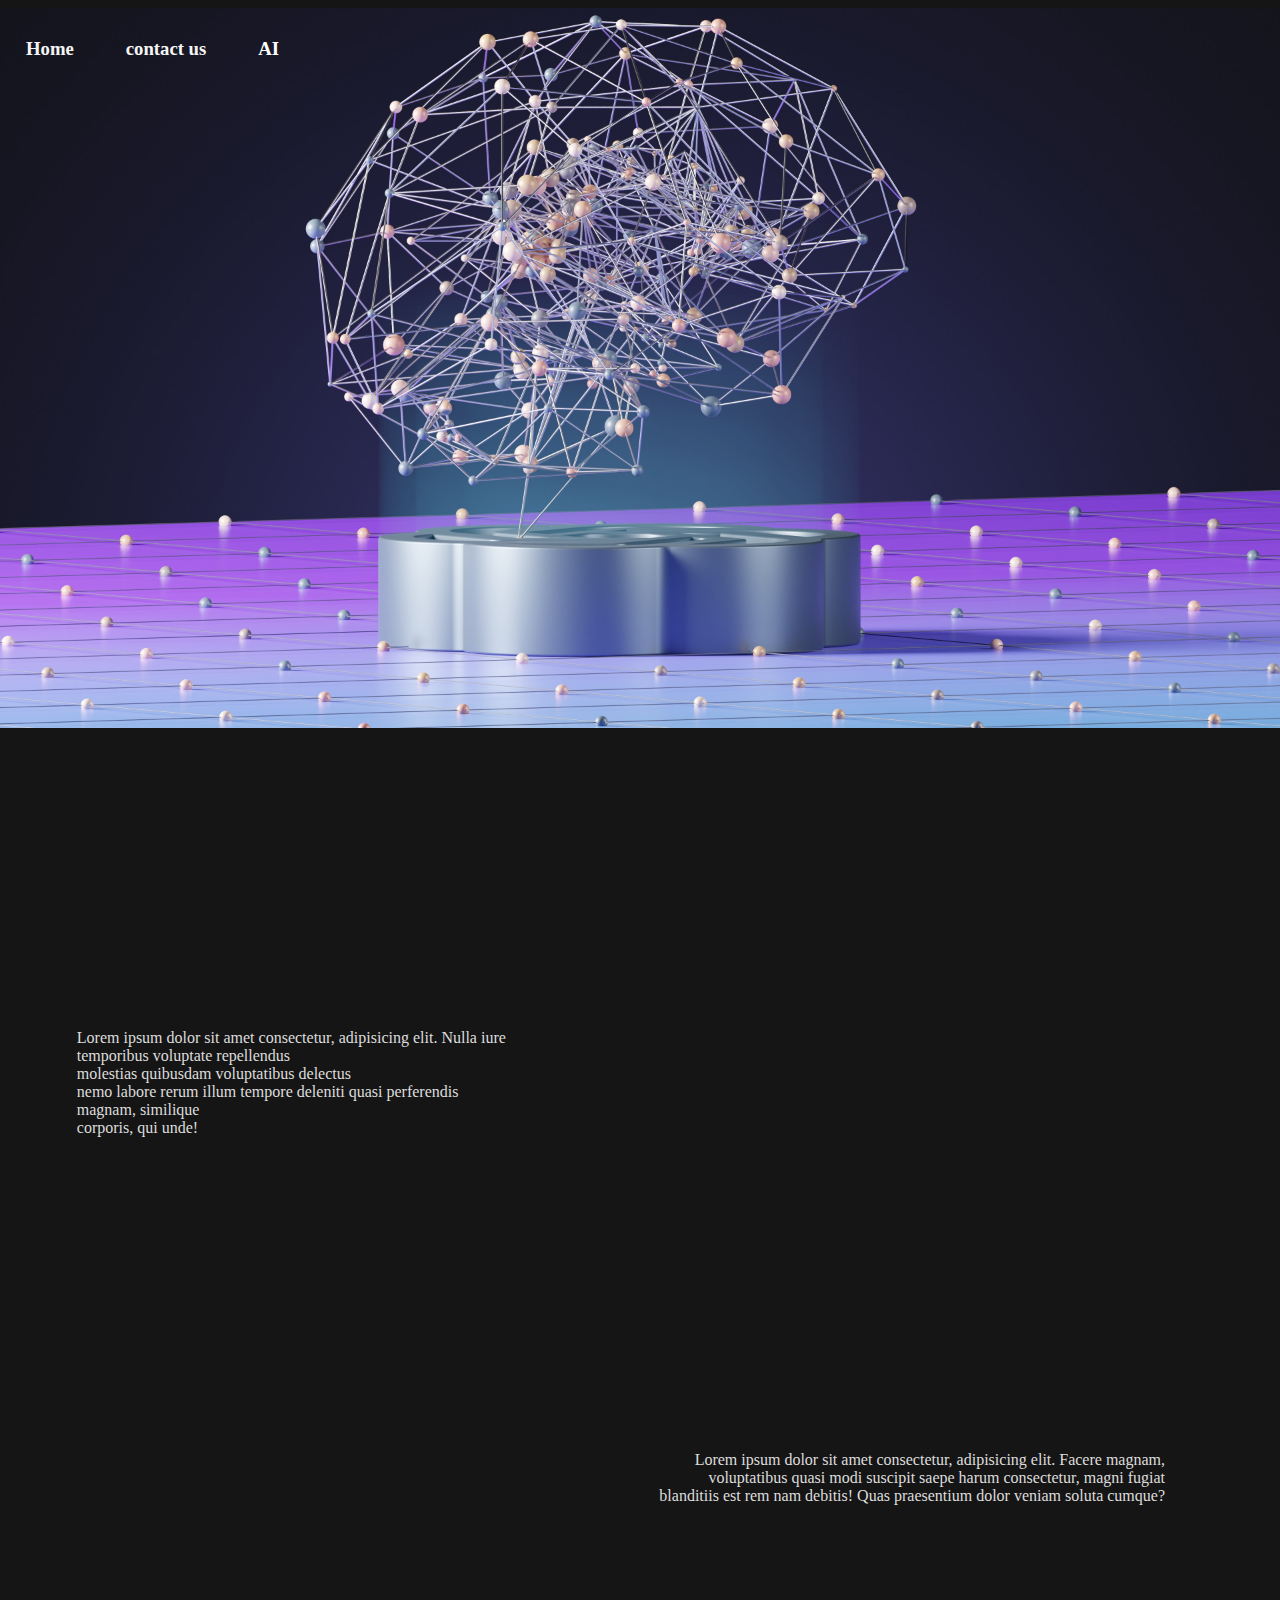
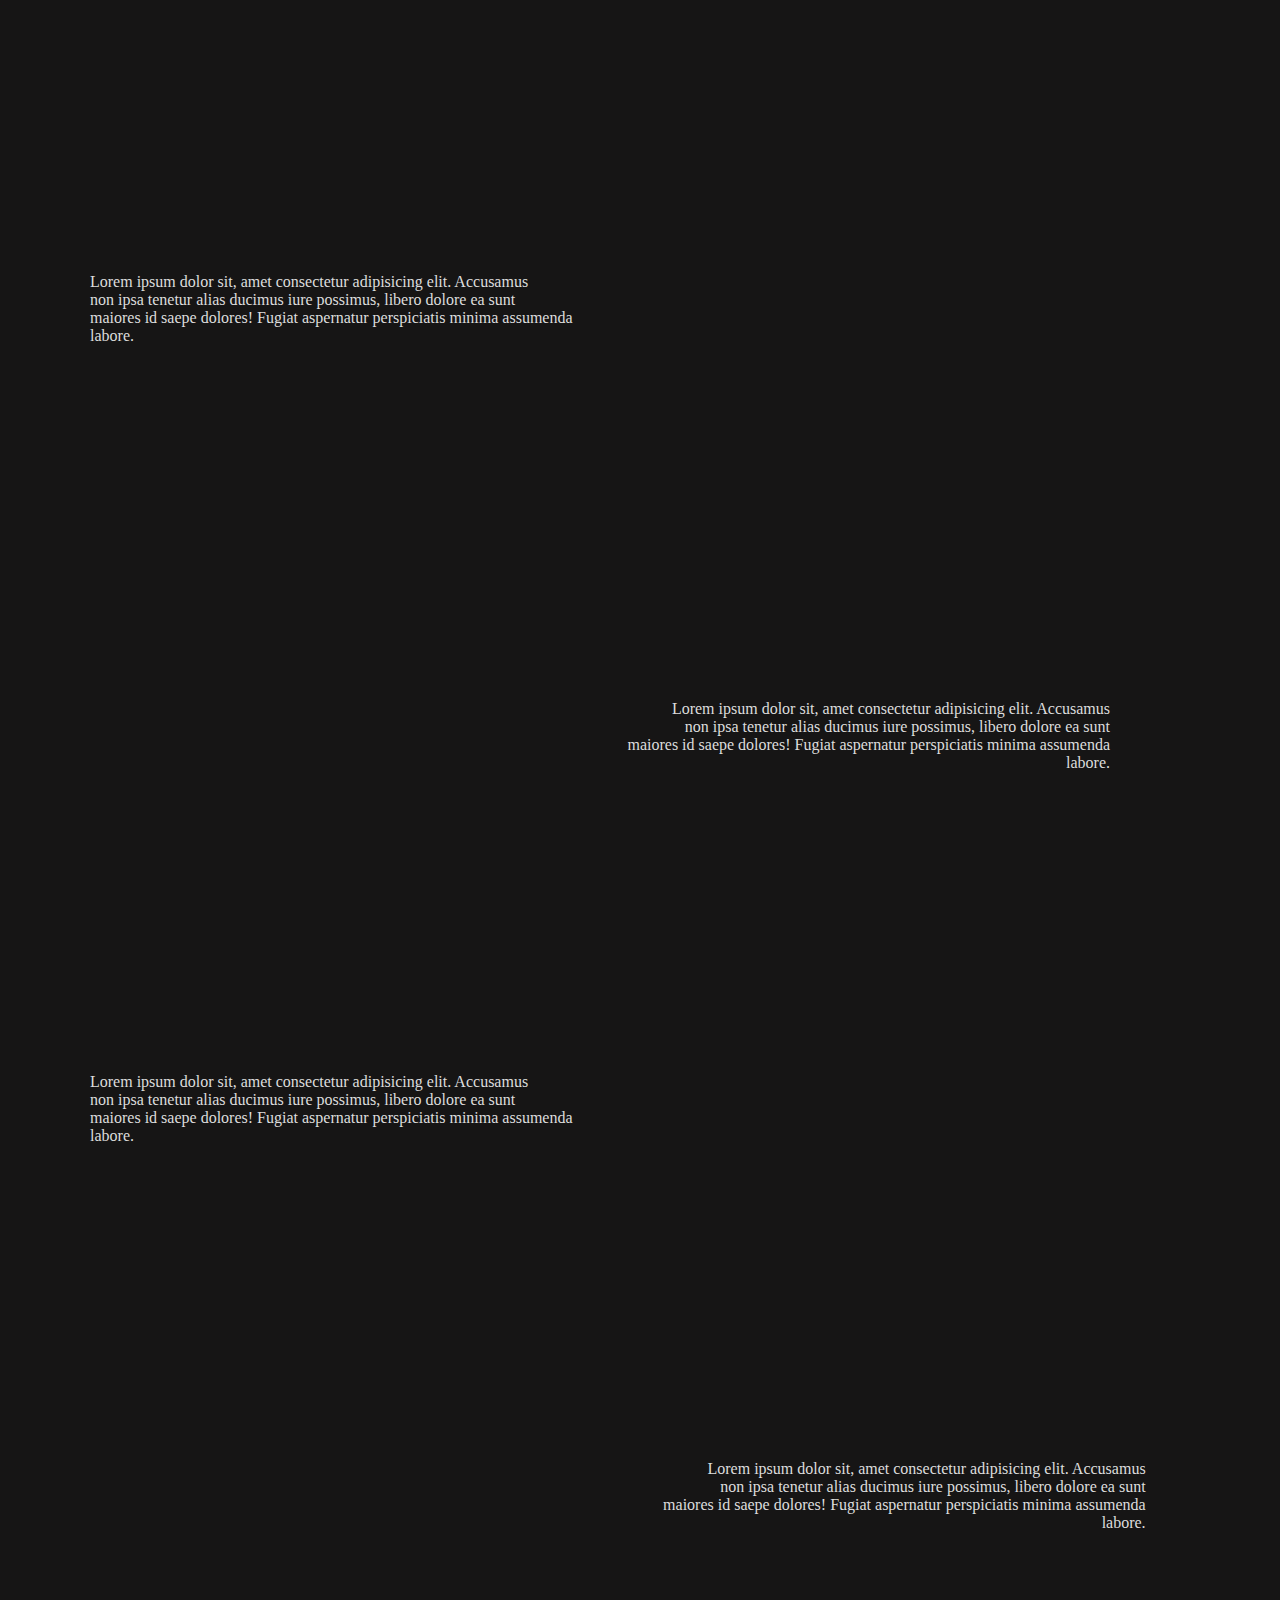
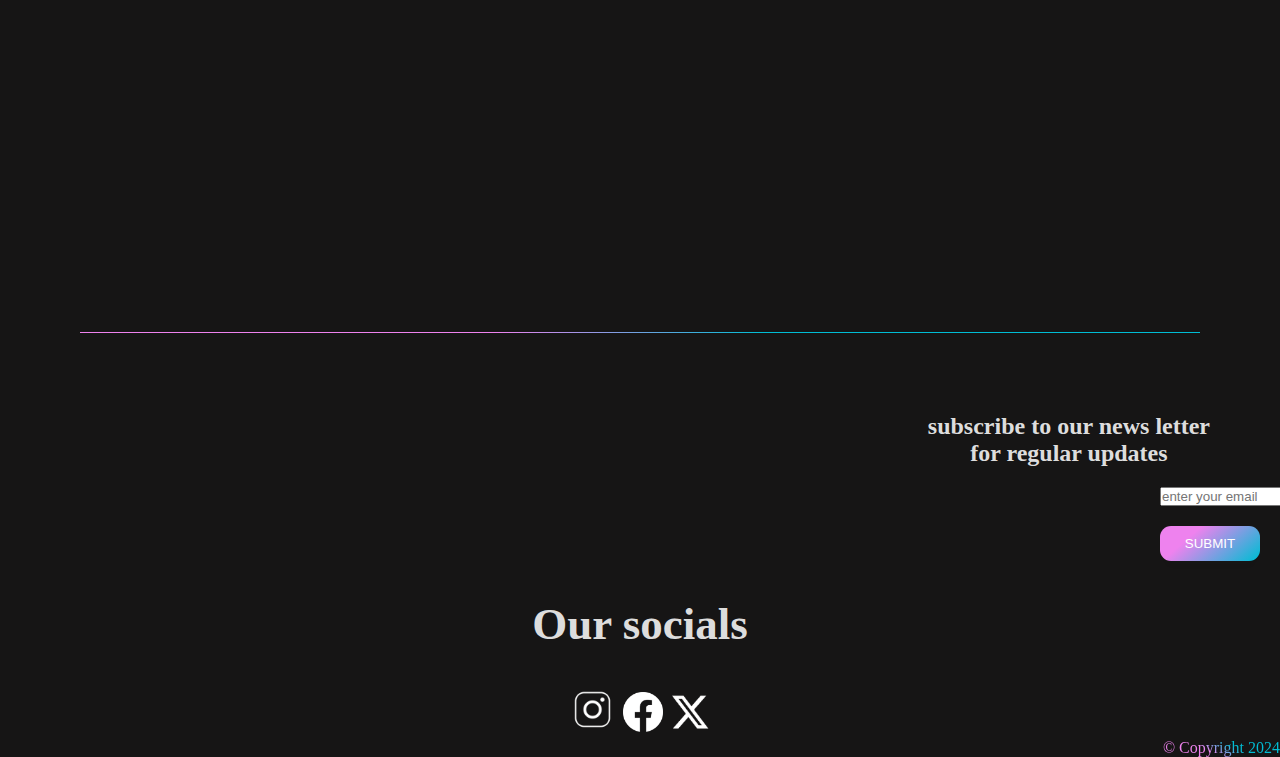
<file: index.html>
<!DOCTYPE html>
<html lang="en">
<head>
    <meta charset="UTF-8">
    <meta name="viewport" content="width=device-width, initial-scale=1.0">
    <title>AI</title>
    <link rel="stylesheet" href="sho.css">
    <script src="https://code.jquery.com/jquery-3.6.4.min.js"></script>

</head>
<body>
    <header>
     
        <div class="container">
            <nav class="menu">
                <ul class="menubar">
                    <li><a href="sho.html"><H3>Home</H3></a></li>
                    <li><a href="contact.html"><H3>contact us</H3></a></li>
                    <div class="dropdown">
                        <button class="dropbtn"><h3>AI</h3>
                          <i class="down"></i>
                        </button>
                        <div class="dropdown-content">
                          <a href="#chatgpt">CHAT GPT</a>
                          <a href="#Bard">BARD</a>
                          <a href="#co-pilot">CO-PILOT</a>
                          <a href="#claude">CLAUDE</a>
                          <a href="#jasper">JASPER</a>
                          <a href="#Chatsonic">CHATSONIC</a>
                        </div>
                      </div>
                </ul>
            </nav>
        </div>
        </div>
    </header>
    <img src="growtika-nGoCBxiaRO0-unsplash.jpg"  style="width: 100%;" alt="">
    <div class="mid">
        <div class="m" id="m1">
            <h1 id="chatgpt"class="animate-on-scroll">Chat GPT </h1> 
            <p>Lorem ipsum dolor sit amet consectetur, adipisicing elit. Nulla iure temporibus voluptate repellendus <br>molestias quibusdam voluptatibus delectus <br> nemo labore rerum illum tempore deleniti quasi perferendis magnam, similique<br> corporis, qui unde!</p>
        </div>
        <div class="m">
            <img src="chatgpt.png" alt="logo" class="animate-on-scroll" >
        </div>
    </div>
    <div class="d">
        <h1 id="Bard" class="animate-on-scroll">BARD</h1>
        <p>Lorem ipsum dolor sit amet consectetur, adipisicing elit. Facere magnam,<br> voluptatibus quasi modi suscipit saepe harum consectetur, magni fugiat <br>blanditiis est rem nam debitis! Quas praesentium dolor veniam soluta cumque?</p>

        <img src="bard.png" alt="logo"class="animate-on-scroll">

    </div>
    <div class="cop">
        <h1 id="co-pilot" class="animate-on-scroll">CO-PILOT</h1>
        <P>Lorem ipsum dolor sit, amet consectetur adipisicing elit. Accusamus <br>non ipsa tenetur alias ducimus iure possimus, libero dolore ea sunt<br> maiores id saepe dolores! Fugiat aspernatur perspiciatis minima assumenda <BR>labore.</P>
        <img src="2.png" alt="logo"class="animate-on-scroll">    
    </div>
    <div class="claude">
        <h1 id="claude" class="animate-on-scroll">Claude</h1>
        <P>Lorem ipsum dolor sit, amet consectetur adipisicing elit. Accusamus <br>non ipsa tenetur alias ducimus iure possimus, libero dolore ea sunt<br> maiores id saepe dolores! Fugiat aspernatur perspiciatis minima assumenda <BR>labore.</P>
        <img src="claude.png" alt="logo"class="animate-on-scroll">    
    </div>
    <div class="jasper">
        <h1 id="jasper" class="animate-on-scroll">Jasper Chat</h1>
        <P>Lorem ipsum dolor sit, amet consectetur adipisicing elit. Accusamus <br>non ipsa tenetur alias ducimus iure possimus, libero dolore ea sunt<br> maiores id saepe dolores! Fugiat aspernatur perspiciatis minima assumenda <BR>labore.</P>
        <img src="jasper.png" alt="logo"class="animate-on-scroll">    
    </div>
    <div class="Chatsonic">
        <h1 id="Chatsonic"class="animate-on-scroll">Chatsonic</h1>
        <P>Lorem ipsum dolor sit, amet consectetur adipisicing elit. Accusamus <br>non ipsa tenetur alias ducimus iure possimus, libero dolore ea sunt<br> maiores id saepe dolores! Fugiat aspernatur perspiciatis minima assumenda <BR>labore.</P>
        <img src="chatsonic2.png" alt="logo"class="animate-on-scroll">    
    </div>
        <footer class="footer">
            <hr class="hr1">
            <h2 class="text">subscribe to our news letter <br> for regular updates</h2>
            <div class="newsletter">
                <form action = ""></form>
                 <label for=""></label><input type="email" placeholder="enter your email">
                 <button id="submit" name="submit" class="btn">submit</button>
            </div>

            <div class="text2"><h2>Our socials </h2>
            <a href="https://www.instagram.com">
                <img src="insta.png" alt="insta" srcset="" width="45px" height="45px">
            </a>
            <a href="https://www.facebook.com">
                <img src="fb.png" alt="fb" width="40px" height="40px" >
            </a>
            <a href="https://twitter.com/home">
                <img src="x.png" alt="twitter" width="40px" height="40px">
            </a>
            
            </div>
        <div class="copyright">
            &copy; Copyright 2024
    </footer>
    <script src="sho.js"></script>
 
</body>
</html>
</file>
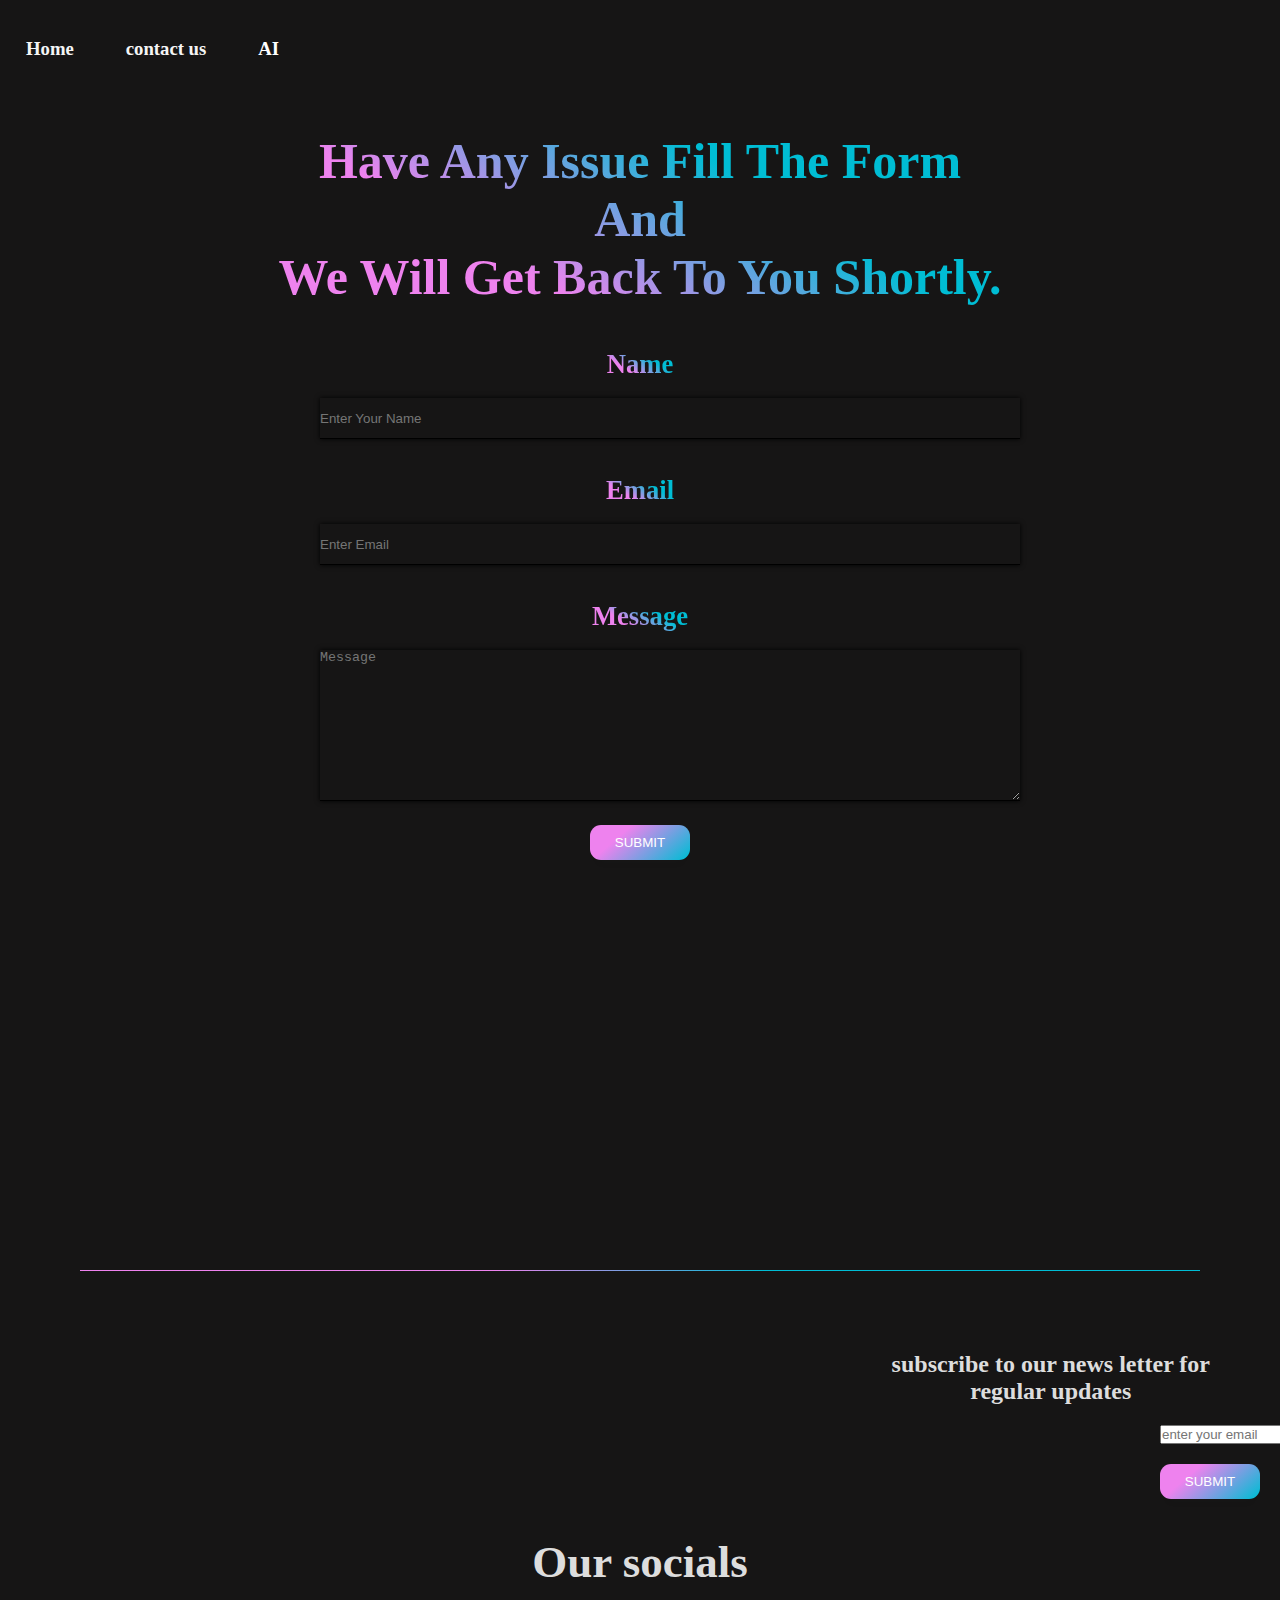
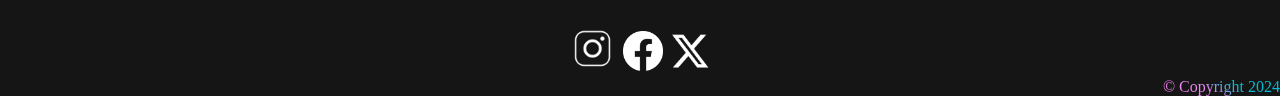
<file: contact.html>
<!DOCTYPE html>
<html lang="en">
<head>
    <meta charset="UTF-8">
    <meta name="viewport" content="width=device-width, initial-scale=1.0">
    <title>Contact </title>
    <link rel="stylesheet" href="sho.css">
    <link rel="stylesheet" href="contact.css">
</head>
<body>
    <header>
        
        <div class="container">
            <nav class="menu">
                <ul class="menubar">
                    <li><a href="sho.html"><H3>Home</H3></a></li>
                    <li><a href="contact.html"><H3>contact us</H3></a></li>
                    <div class="dropdown">
                        <button class="dropbtn"><h3>AI</h3>
                          <i class="down"></i>
                        </button>
                        <div class="dropdown-content">
                          <a href="sho.html">CHAT GPT</a>
                          <a href="sho.html">BARD</a>
                          <a href="sho.html">CO-PILOT</a>
                          <a href="sho.html">CLAUDE</a>
                          <a href="sho.html">JASPER</a>
                          <a href="sho.html">CHATSONIC</a>
                        </div>
                      </div>
                </ul>
            </nav>
        </div>
    </header>
    <div>
       <br><br><br><br><br><h1 class="heading">Have Any Issue Fill The Form <br>And<br> We Will Get Back To You Shortly.</h1>
    </div>
    <div class="form">
        <form action="" class="contact">
            <h3 for="">Name</h3><br><br>
            <input type="text" id="name" placeholder="Enter Your Name"><br><br><br>
            <h3 for="">Email</h3><br><br>
            <input type="email" id="email" placeholder="Enter Email"><br><br><br>
            <h3 for="">Message</h3><br><br>
            <textarea name="" id="" cols="30" placeholder="Message" rows="10" style="height: 150px;"></textarea><br>
            <button class="btn">Submit</button>
        </form>
    </div>





    <footer class="footer">
        <hr class="hr1">
        <h2 class="text">subscribe to our news letter for <br> regular updates</h2>
        <div class="newsletter">
            <form action = ""></form>
             <label for=""></label><input type="email" placeholder="enter your email">
             <button id="submit" class="btn" name="submit">submit</button>
        </div>

        <div class="text2"><h2>Our socials </h2>
        <a href="https://www.instagram.com">
            <img src="insta.png" alt="insta" srcset="" width="45px" height="45px">
        </a>
        <a href="https://www.facebook.com">
            <img src="fb.png" alt="fb" width="40px" height="40px" >
        </a>
        <a href="https://twitter.com/home">
            <img src="x.png" alt="twitter" width="40px" height="40px">
        </a>
        
        </div>

    <div class="copyright">
        &copy; Copyright 2024
</footer> 
</body>
</html>
</file>
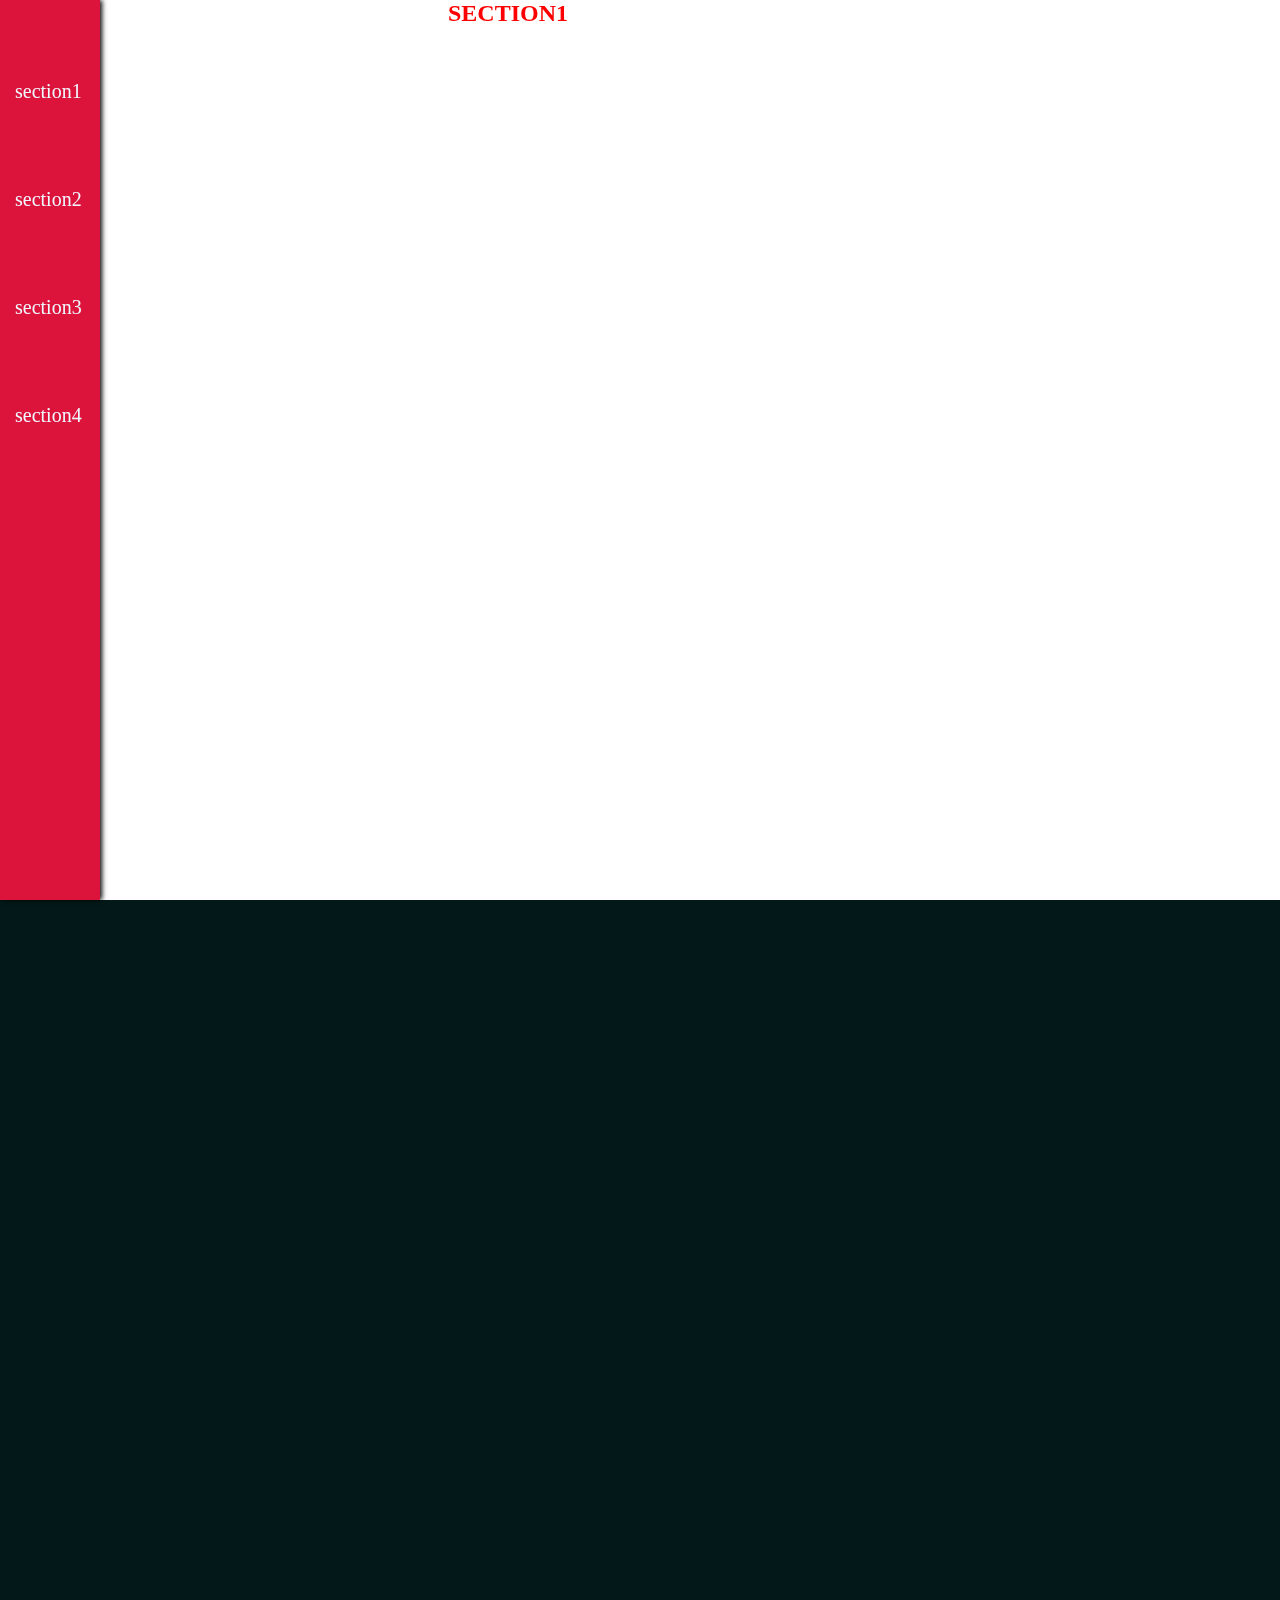
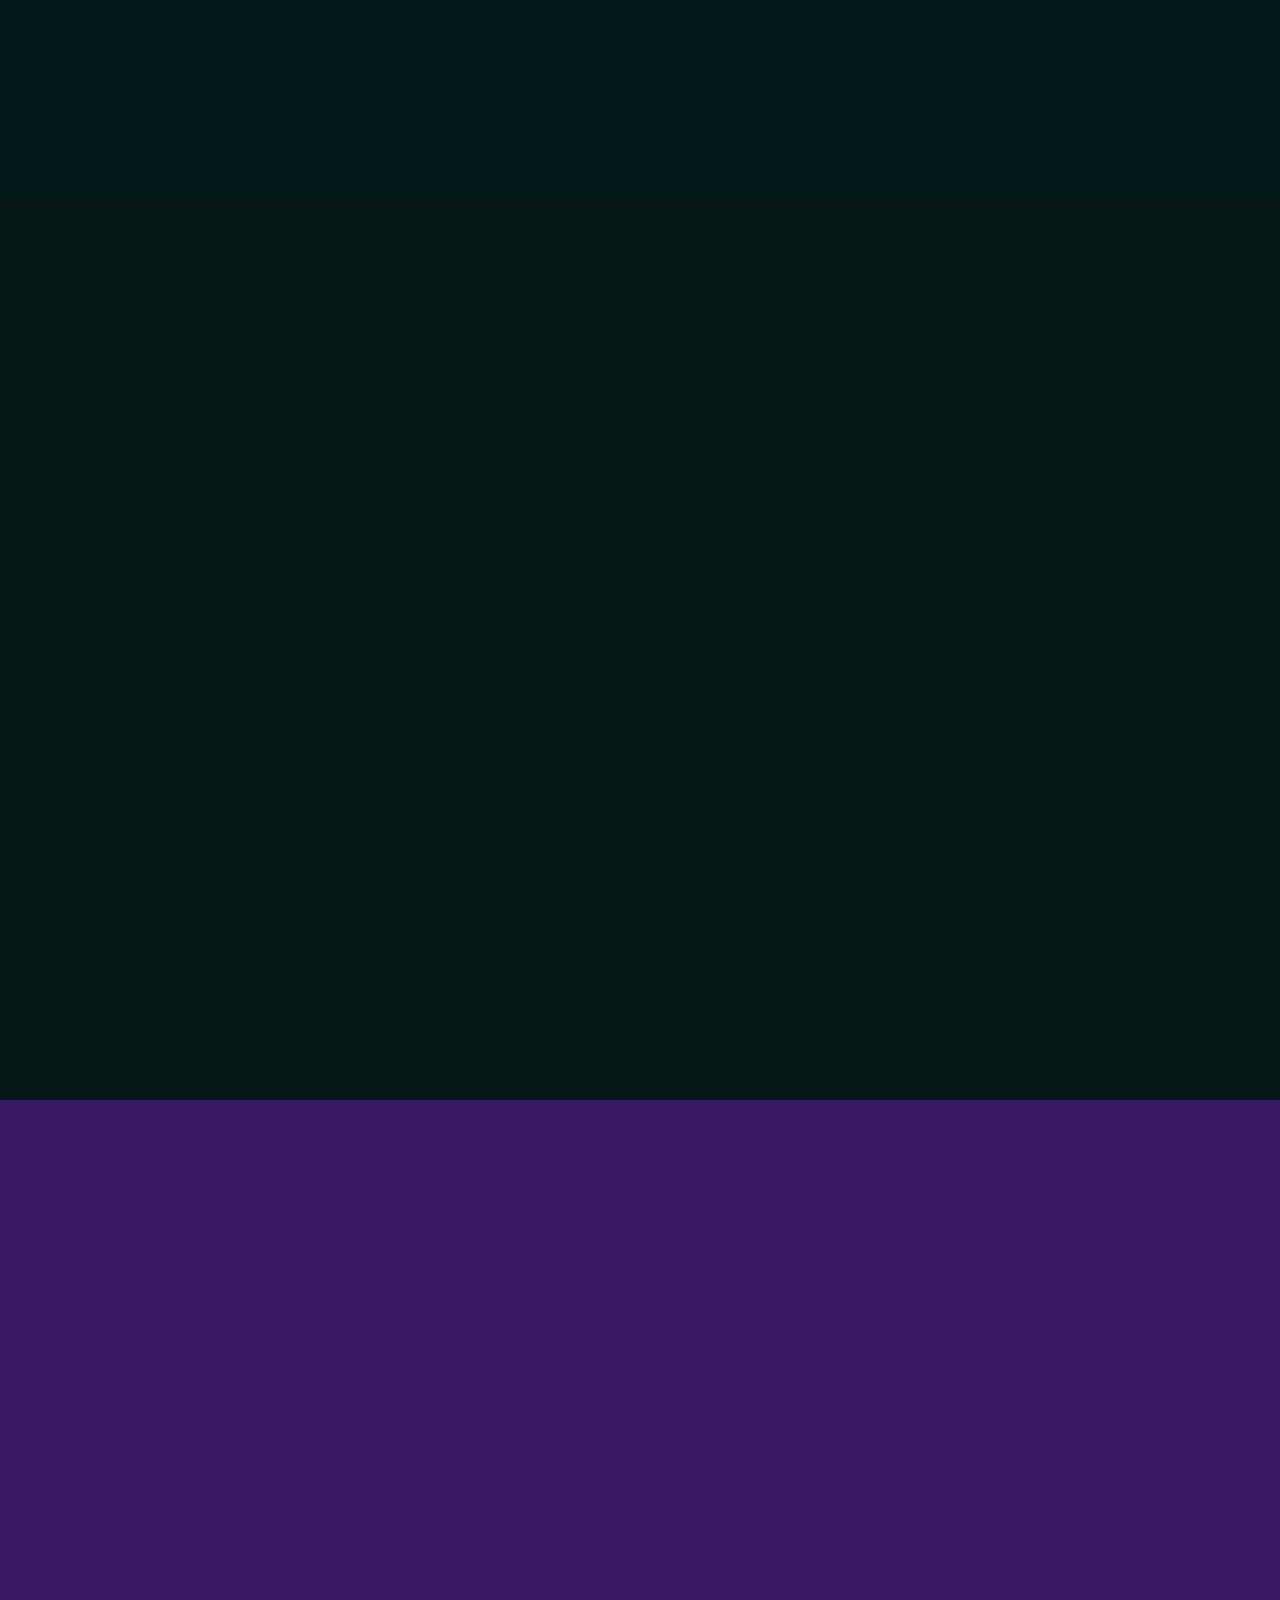
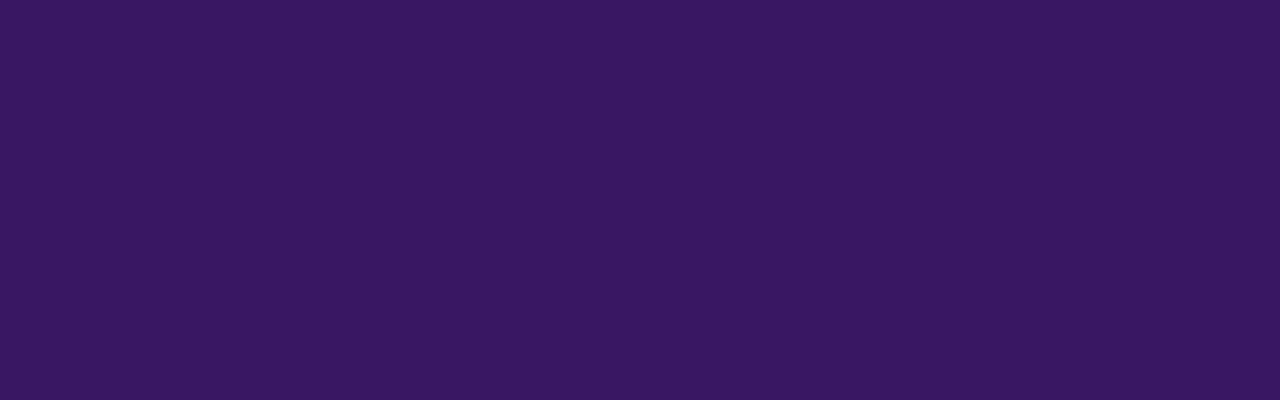
<file: test.html>
<!DOCTYPE html>
<html lang="en">
<head>
    <meta charset="UTF-8">
    <meta name="viewport" content="width=device-width, initial-scale=1.0">
    <title>Document</title>
    <style>
        *{
            margin: 0px;
            padding: 0px;
        }
        html{
            scroll-behavior: smooth;
        }
        h2{
            text-align: center;
            position: fixed;
            top: 0;
            left:35%;
            color: red;
        }
        ul{
            list-style: none;
            height: 100%;
            width:100px;
            position: fixed;
            top: 0; left: 0;
            background: crimson;
            box-shadow: 2px 0px 5px black;
        }
        ul li{
            margin: 5px;
            padding: 5px;
            margin-top: 75px;

        }
        ul li a{
            color: aliceblue;
            text-decoration: none;
            font-size: 20px;
            padding: 5px;

        }
        ul li a:hover{
            background-color: aliceblue;
            color: blue;
        }
        section{
            height: 100vh;
            width: 100vw;
            display:flex;
            align-items: center;
            justify-content: center;
            text-transform: uppercase;
        }
        #section1{
            / / background: linear-gradient(-45deg, white  30%, yellow 0%); / /
            background-color: aqua;
        }
        #section2{
            background-color: rgb(3, 25, 25); 
        }
        #section3{
            background-color: rgb(7, 22, 22);
        }
        #section4{
            background-color: rgb(58, 23, 98);
        }
    </style>
</head>
<body>
    <div class="nav">
        <ul>
    <li><a href="#section1">section1</a></li>
    <li><a href="#section2">section2</a></li>
    <li><a href="#section3">section3</a></li>
    <li><a href="#section4">section4</a></li>
</ul>
</div>
<div class="content">
    <section id="section1">
        <h2>section1</h2>
    </section>
    <section id="section2">
       
    </section>
    <section id="section3">
        
    </section>
    <section id="section4">
        
    </section>
    
</div>
</body>
</html>
</file>
<file: sho.css>
*{
    margin-left: 0px;
    margin-right: 0px;
    padding: 0%;
}

body{
    background-color: #161515;
    /* background-image: url(growtika-nGoCBxiaRO0-unsplash.jpg); */

    overflow-X: hidden;

}
header{
    position: absolute;
}
header .ai{
     position: relative; 
     width: 99.9%;
     /* padding-left: 28px; */
    
}
.container{
    position: static;
    margin: auto;
    background-color: transparent;
    /* background-image: url(growtika-nGoCBxiaRO0-unsplash.jpg); */
    height: 100px;
}
.menubar{
    left: 50px;
    right: auto;
    list-style-type: none;
}
.menubar li,h3 {
    display: inline;
    padding: 10px;
    text-decoration: none;
}
    .menubar a {
        float: left;
        font-size: 16px;
        color: transparent;
        text-align: center;
        padding: 14px 16px;
        text-decoration: none;
      }
      
      .dropdown {
            float: left;
            overflow: hidden;
      }
      
      .dropdown .dropbtn {
        font-size: 16px;
        border: none;
        outline: none;
        color: rgb(255, 255, 255);
        padding: 14px 16px;
        background-color: inherit;
        font-family: inherit; 
        margin: 0; 
      }
      
      .menubar a:hover, .dropdown:hover .dropbtn {
        background: linear-gradient(31deg, #ee82ee 37%, #00bdd4 61%);
       -webkit-text-fill-color: transparent;
       -webkit-background-clip: text;
      }
      
      .dropdown-content {
        display: none;
        position: absolute;
        background-color: #161515;
        box-shadow: 0px 8px 16px 0px rgba(0,0,0,0.2);
        z-index: 1;
      }
      
      .dropdown-content a {
        float: none;
        color: rgb(255, 255, 255);
        padding: 12px 16px;
        text-decoration: none;
        display: block;
        text-align: left;
      }
      
     .dropdown-content a:hover {
        background-color: #161515;
      }
      
      .dropdown:hover .dropdown-content {
        display: block;
      }

.menu{
    background-color: transparent;
}
.menubar li a{
    color: whitesmoke;
    text-decoration: none;
}
.menubar li a:hover{
    background: linear-gradient(31deg, #ee82ee 37%, #00bdd4 61%);
       -webkit-text-fill-color: transparent;
       -webkit-background-clip: text;
}
.m h1 {
    color: #ddd;
    
}
.m p {
    color: #ddd;
}
.m{
    display: inline;

}
.m img{
    margin-top: 50px;
    margin-right: 50px;
}

#m1{
    margin-top: 17%;
    margin-bottom: 17%;
    margin-right: 17%;
    margin-left: 6%;
}
.mid{
    display: flex;
}
.f label{
    color: #ddd;
    font: 1em sans-serif;

}

.f{
    position: relative;
    left: 25%;
}
.email{
    margin-left: 31px;
}


.newsletter{
    color: #ddd;
    padding-left: 1160px;
}


.footer {
    color: #ddd;
}
.form-group{
    font-size: 27px;
    padding-left: 9px;
}
.btn{
    height: 35px;
    width: 70px;
}
.copyright{
    text-align: right;
    float: right;
    display: inline;
    
    background: linear-gradient(31deg, #ee82ee 37%, #00bdd4 61%);
    -webkit-text-fill-color: transparent;
    -webkit-background-clip: text;
}
.text{
     text-align: center ;
    float: right;
    display: inline; 
    padding-top: 300px;
    margin-right: 70px;
}
.text2{
    font-size: 30px;
    text-align: center;
}
a{
    text-decoration: none;
}
.d{
    color: #ddd;
    text-align: right; 
    padding-right: 115px;
}
.d img{
     padding-right: 1200px;
    /* height: 1000px; */
    /* width: 1000px; */
    padding-bottom: 100px;
    margin-top: -265px;
}
.cop{
    color: #ddd;
    margin-left: 90px;
    
}
.cop img{
float: right;
margin-top: -275px;
}
.hr1{
    background-color: #fff;
    padding: 0;
    margin: 80px;
    margin-top: 400px;
    margin-bottom: -240px;
    border: 0;
    height: 1px;
    background: linear-gradient(31deg, #ee82ee 37%, #00bdd4 61%);
}
.claude{
    color: #ddd;
    text-align: right;
    padding-top: 259px;
    padding-right: 170px;
}
.claude img {
    float: left;
    margin-top:-23%;
    width: 900px;
    height: auto;
    margin-left: -14%;
}
.jasper{
    color: #ddd;
    text-align: left;
    margin-top: 19%;
    margin-left: 90px;
}
.jasper img{
    float: right;
    margin-top: -23%;
    margin-right: 4%;
    width: 500px;
    height: auto;
}
.Chatsonic{
    text-align: right;
    color: #ddd;
    margin-top: 20%;
    margin-right:10.5%;
}
.Chatsonic img{
    float: left;
    margin-top: -20%;
}

.animate-on-scroll {
    opacity: 0;
    transform: translateY(20px);
    transition: opacity 0.5s, transform 0.5s;
}

.animate-on-scroll.visible {
    opacity: 1;
    transform: translateY(0);
}
.btn{

    font-family: Roboto, sans-serif;
    font-weight: 100;
    /* font-size: 14px; */
    width: 100px;
    color: #fff;
    background: linear-gradient(139deg, #ee82ee 30%, #00bdd4 98%);
    /* padding: 10px 46px; */
    border: none;
    box-shadow: rgba(33, 35, 38, 0.1) 0px 10px 10px -10px;
    border-radius: 11px;
    transition : 699ms;
    transform: translateY(0);
    /* display: flex; */
    /* flex-direction: row; */
    align-items: center;
    cursor: pointer;
    text-transform: uppercase;
    margin-top: 20px;
    }
    
    .btn:hover{
    
    transition : 699ms;
    width: 105px;
    /* padding: 10px 48px; */
    transform : translateY(-0px);
    background: linear-gradient(139deg, #ee82ee 30%, #00bdd4 98%);
    color: #ffffff;
    border: none;
    }
</file>
<file: contact.css>
.heading {
       text-align: center;
       background: linear-gradient(31deg, #ee82ee 37%, #00bdd4 61%);
       -webkit-text-fill-color: transparent;
       -webkit-background-clip: text;
       font-size: 50px;

}
.form{
    margin: auto;
    width: 50%;
    padding: 10px;
    color: aliceblue;
    text-align: center;
}

.form form h3{
    font-size: 20pt;
    background: linear-gradient(31deg, rgba(238, 130, 238, 1) 37%, rgba(0, 189, 212, 1) 61%);
    -webkit-text-fill-color: transparent;
    -webkit-background-clip: text;
}

.form form input, textarea{
    width: 700px;
    height: 40px;
    background-color: transparent;
    border-left: 0;
    border-right: 0;
    border-top: 0;
    box-shadow: 0 0 5px 0 ;
    border-bottom: 1px solid black;
}
.btn{

    font-family: Roboto, sans-serif;
    /* font-weight: 100; */
    /* font-size: 14px; */
    /* width: 170px; */
    color: #fff;
    background: linear-gradient(139deg, #ee82ee 30%, #00bdd4 98%);
    /* padding: 10px 46px; */
    border: none;
    box-shadow: rgba(33, 35, 38, 0.1) 0px 10px 10px -10px;
    border-radius: 11px;
    transition : 699ms;
    transform: translateY(0);
    /* display: flex; */
    /* flex-direction: row; */
    align-items: center;
    cursor: pointer;
    text-transform: uppercase;
    margin-top: 20px;
    }
    
    .btn:hover{
    
    transition : 699ms;
    width: 110px;
    /* padding: 10px 48px; */
    transform : translateY(-0px);
    background: linear-gradient(139deg, #ee82ee 30%, #00bdd4 98%);
    color: #ffffff;
    border: none;
    }
</file>
